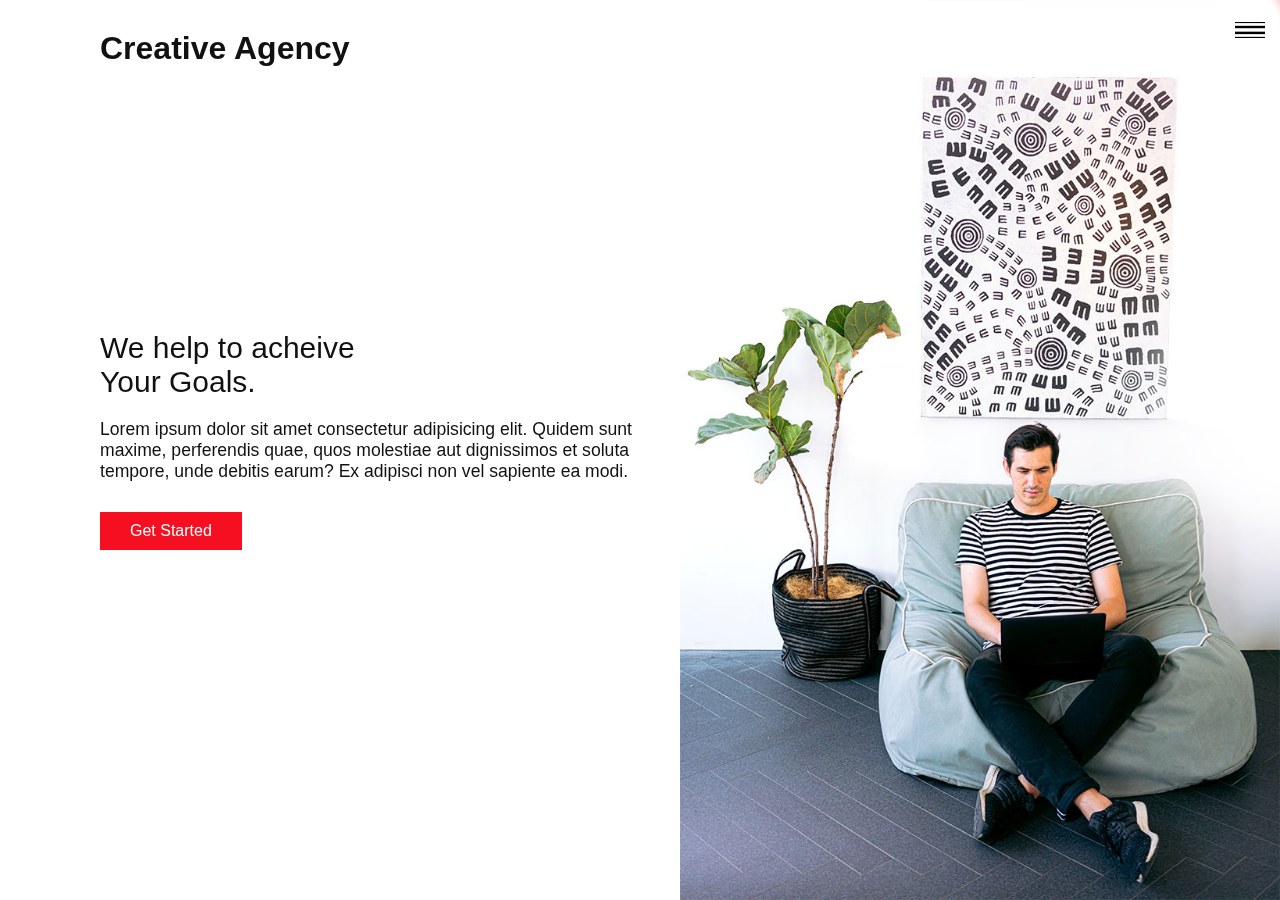
<file: index.html>
<!DOCTYPE html>
<html lang="en">
    <head>
        <meta charset="UTF-8">
        <meta name="viewport" content="width=device-width, initial-scale=1.0">
        <title>Creative Agency</title>
        <link href="CSS/HomePg.css" rel="stylesheet" type="text/css">
    </head>
    <body>
        
        <header>
            <div class="logo">Creative Agency</div>
            <div class="toggle"></div> <!--removed active-->
            <div class="navigation">   <!--removed active-->
                <ul>
                    <li> <a href="index.html">Home</a></li>
                    <li> <a href="services.html">Services</a></li>
                    <li> <a href="work.html">Work</a></li>
                    <li> <a href="contact.html">Contact</a></li>
                </ul>
            
                <div class="social-bar">
                    <ul>
                        <li><a href="www.facebook.com"><img src="/Images/fb.jpg" target="_blank"></a></li>
                        <li><a href="www.x.com"><img src="/Images/x.jpg" target="_blank"></a></li>
                        <li><a href="www.instgram.com"><img src="Images/ig.jpg" target="_blank"></a></li>
                    </ul>
                    <a class="Email" href="mailto:anushar14ma@gmail.com"><img src="Images/email.jpg" target="_blank"></a>
                </div>
            </div>
        </header>           <!--class="home" is added while making style changes to services,html-->
        <section class="home"> <!--has 2 direct children, i)img & ii)div with class home-content-->
            <img class="home-img" src="Images/home-img.jpg">
            <div class="home-content">
                <h1>We help to acheive <br> Your Goals.</h1>
                <p>Lorem ipsum dolor sit amet consectetur adipisicing elit. Quidem sunt maxime, perferendis quae, quos molestiae aut dignissimos et soluta tempore, unde debitis earum? Ex adipisci non vel sapiente ea modi.</p>
                <a href="contact.html" class="btn" >Get Started</a>
            </div>
            
        </section>
        <div class="overlay"></div>
        <script src="JavaScript/JS.js"></script>
    </body>
</html>
</file>
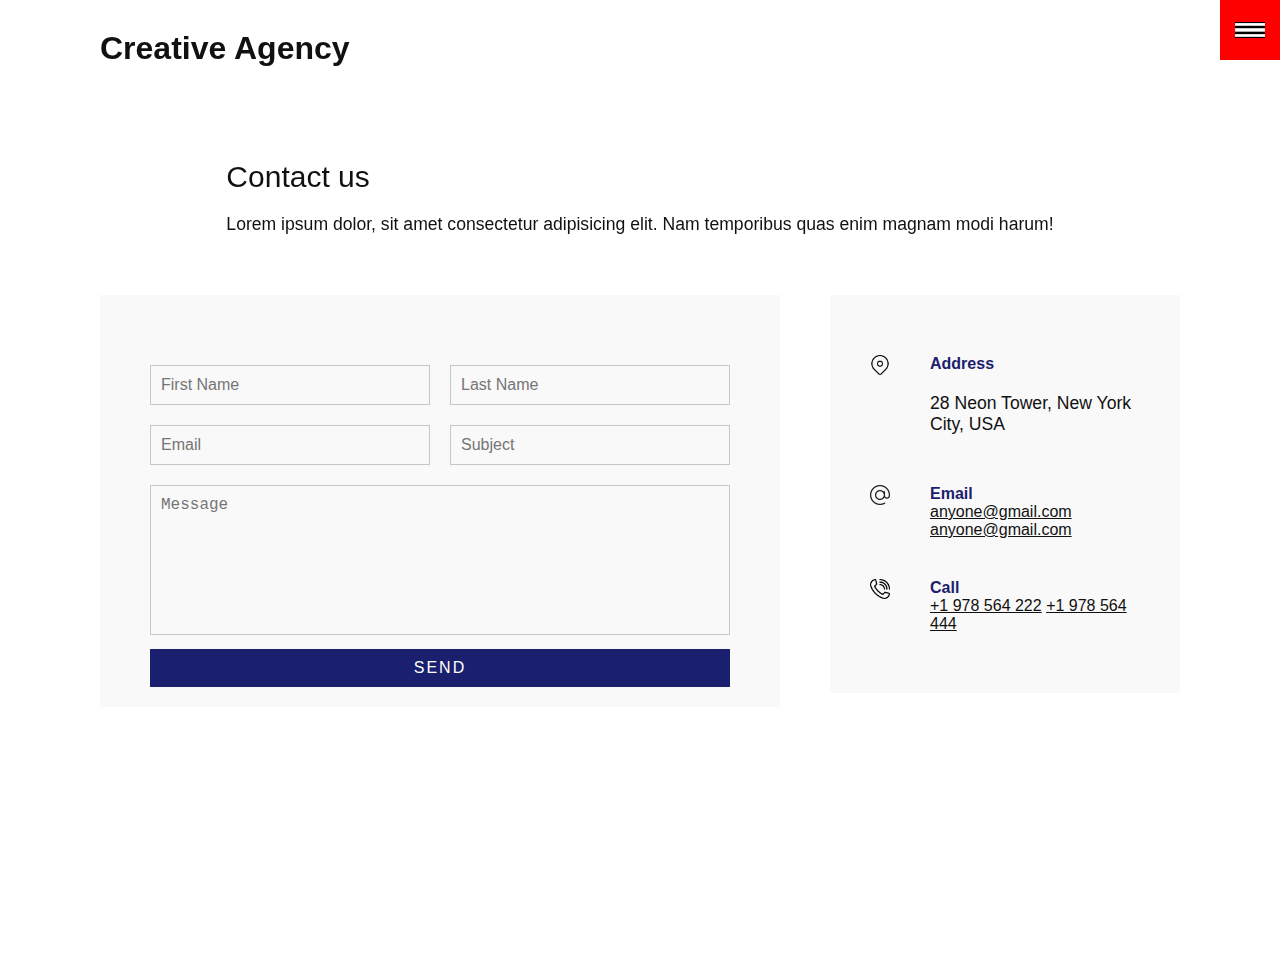
<file: contact.html>
<!DOCTYPE html>
<html lang="en">
    <head>
        <meta charset="UTF-8">
        <meta name="viewport" content="width=device-width, initial-scale=1.0">
        <title>Creative Agency</title>
        <link href="CSS/HomePg.css" rel="stylesheet" type="text/css">
    </head>
    <body>
        
        <header>
            <div class="logo">Creative Agency</div>
            <div class="toggle"></div> <!--removed active-->
            <div class="navigation">   <!--removed active-->
                <ul>
                    <li> <a href="index.html">Home</a></li>
                    <li> <a href="services.html">Services</a></li>
                    <li> <a href="work.html">Work</a></li>
                    <li> <a href="contact.html">Contact</a></li>
                </ul>
            
                <div class="social-bar">
                    <ul>
                        <li><a href="www.facebook.com"><img src="/Images/fb.jpg" target="_blank"></a></li>
                        <li><a href="www.x.com"><img src="/Images/x.jpg" target="_blank"></a></li>
                        <li><a href="www.instgram.com"><img src="Images/ig.jpg" target="_blank"></a></li>
                    </ul>
                    <a class="Email" href="mailto:anushar14ma@gmail.com"><img src="Images/email.jpg" target="_blank"></a>
                </div>
            </div>
        </header>
        <section>  <!--upar same saara till here as services and index-->
            <div class="title">
                <h1>Contact us</h1>
                <p>Lorem ipsum dolor, sit amet consectetur adipisicing elit. Nam temporibus quas enim magnam modi harum! </p>
            </div>
            <div class="contact">
                <div class="contact-form">
                    <form>
                        <div class="row">
                            <div class="input50">
                                <input type="text" placeholder="First Name">
                            </div>
                            <div class="input50">
                                <input type="text" placeholder="Last Name">
                            </div>
                        </div>
                        <div class="row">
                            <div class="input50">
                                <input type="text" placeholder="Email">
                            </div>
                            <div class="input50">
                                <input type="text" placeholder="Subject">
                            </div>
                        </div>
                        <div class="row">
                            <div class="input100">
                                <textarea placeholder="Message"></textarea>
                            </div>
                        </div>
                        <div class="row">
                            <div class="input100">
                                <input type="submit" value="Send">
                            </div>
                        </div>
                    </form>
                </div>
                <div class="contact-info">
                    <div class="info-box">
                        <img src="Images/address.png" class="contact-icon" alt="">
                        <div class="details">
                            <h4>Address</h4>
                            <p>28 Neon Tower, New York City, USA</p>
                        </div>
                    </div>
                    <div class="info-box">
                        <img src="Images/email.png" class="contact-icon" alt="">
                        <div class="details">
                            <h4>Email</h4>
                            <a href="mailto:anyone@gmail.com"> anyone@gmail.com</a>
                            <a href="mailto:anyone@gmail.com"> anyone@gmail.com</a>
                        </div>
                    </div>
                    <div class="info-box">
                        <img src="Images/call.png" class="contact-icon" alt="">
                        <div class="details">
                            <h4>Call</h4>
                            <a href="tel:+197855555">+1 978 564 222</a>
                            <a href="tel:+197855444">+1 978 564 444</a>
                        </div>
                    </div>
                </div>
            </div>
            
        </section>
        <div class="overlay"></div>
        <script src="JavaScript/JS.js"></script>
    </body>
</html>
</file>
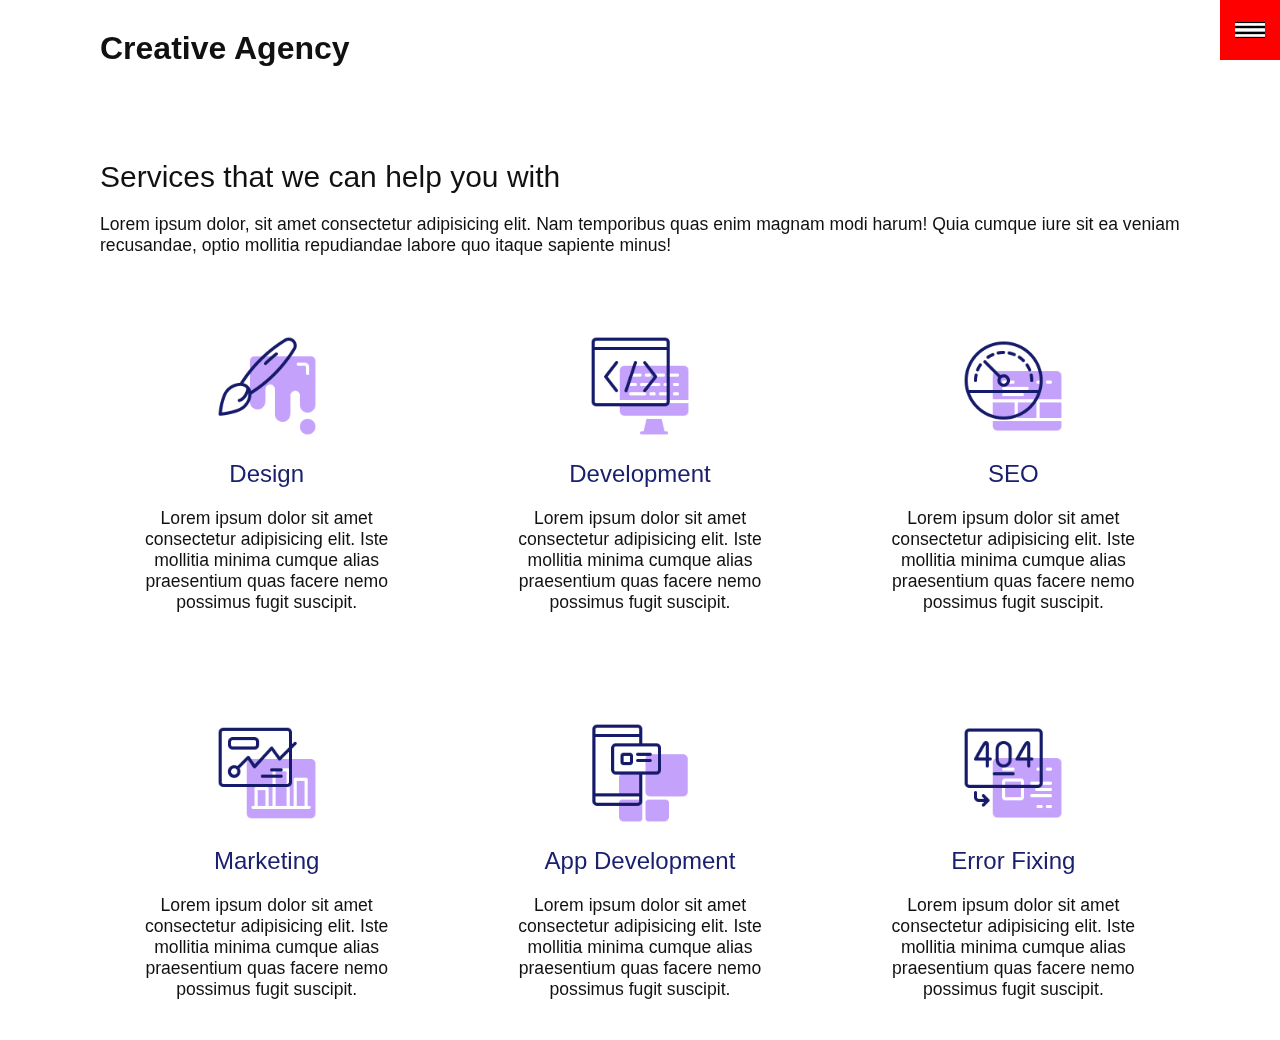
<file: services.html>
<!DOCTYPE html>
<html lang="en">
    <head>
        <meta charset="UTF-8">
        <meta name="viewport" content="width=device-width, initial-scale=1.0">
        <title>Creative Agency</title>
        <link href="CSS/HomePg.css" rel="stylesheet" type="text/css">
    </head>
    <body>
        
        <header>
            <div class="logo">Creative Agency</div>
            <div class="toggle"></div> <!--removed active-->
            <div class="navigation">   <!--removed active-->
                <ul>
                    <li> <a href="index.html">Home</a></li>
                    <li> <a href="services.html">Services</a></li>
                    <li> <a href="work.html">Work</a></li>
                    <li> <a href="contact.html">Contact</a></li>
                </ul>
            
                <div class="social-bar">
                    <ul>
                        <li><a href="www.facebook.com"><img src="/Images/fb.jpg" target="_blank"></a></li>
                        <li><a href="www.x.com"><img src="/Images/x.jpg" target="_blank"></a></li>
                        <li><a href="www.instgram.com"><img src="Images/ig.jpg" target="_blank"></a></li>
                    </ul>
                    <a class="Email" href="mailto:anushar14ma@gmail.com"><img src="Images/email.jpg" target="_blank"></a>
                </div>
            </div>
        </header>
        <section> 
            <div class="title">
                <h1>Services that we can help you with</h1>
                <p>Lorem ipsum dolor, sit amet consectetur adipisicing elit. Nam temporibus quas enim magnam modi harum! Quia cumque iure sit ea veniam recusandae, optio mollitia repudiandae labore quo itaque sapiente minus!</p>
            </div>
            <div class="services">
                <div class="service">
                    <div class="icon">
                        <img src="Images/001.png" alt="">
                    </div>
                    <h2>Design</h2>
                    <p>Lorem ipsum dolor sit amet consectetur adipisicing elit. Iste mollitia minima cumque alias praesentium quas facere nemo possimus fugit suscipit.</p>
                </div>
                <div class="service">
                    <div class="icon">
                        <img src="Images/002.png" alt="">
                    </div>
                    <h2>Development</h2>
                    <p>Lorem ipsum dolor sit amet consectetur adipisicing elit. Iste mollitia minima cumque alias praesentium quas facere nemo possimus fugit suscipit.</p>
                </div>
                <div class="service">
                    <div class="icon">
                        <img src="Images/003.png" alt="">
                    </div>
                    <h2>SEO</h2>
                    <p>Lorem ipsum dolor sit amet consectetur adipisicing elit. Iste mollitia minima cumque alias praesentium quas facere nemo possimus fugit suscipit.</p>
                </div>
                <div class="service">
                    <div class="icon">
                        <img src="Images/004.png" alt="">
                    </div>
                    <h2>Marketing</h2>
                    <p>Lorem ipsum dolor sit amet consectetur adipisicing elit. Iste mollitia minima cumque alias praesentium quas facere nemo possimus fugit suscipit.</p>
                </div>
                <div class="service">
                    <div class="icon">
                        <img src="Images/005.png" alt="">
                    </div>
                    <h2>App Development</h2>
                    <p>Lorem ipsum dolor sit amet consectetur adipisicing elit. Iste mollitia minima cumque alias praesentium quas facere nemo possimus fugit suscipit.</p>
                </div>
                <div class="service">
                    <div class="icon">
                        <img src="Images/006.png" alt="">
                    </div>
                    <h2>Error Fixing</h2>
                    <p>Lorem ipsum dolor sit amet consectetur adipisicing elit. Iste mollitia minima cumque alias praesentium quas facere nemo possimus fugit suscipit.</p>
                </div>
            </div>
        </section>
        <div class="overlay"></div>
        <script src="JavaScript/JS.js"></script>
    </body>
</html>
</file>
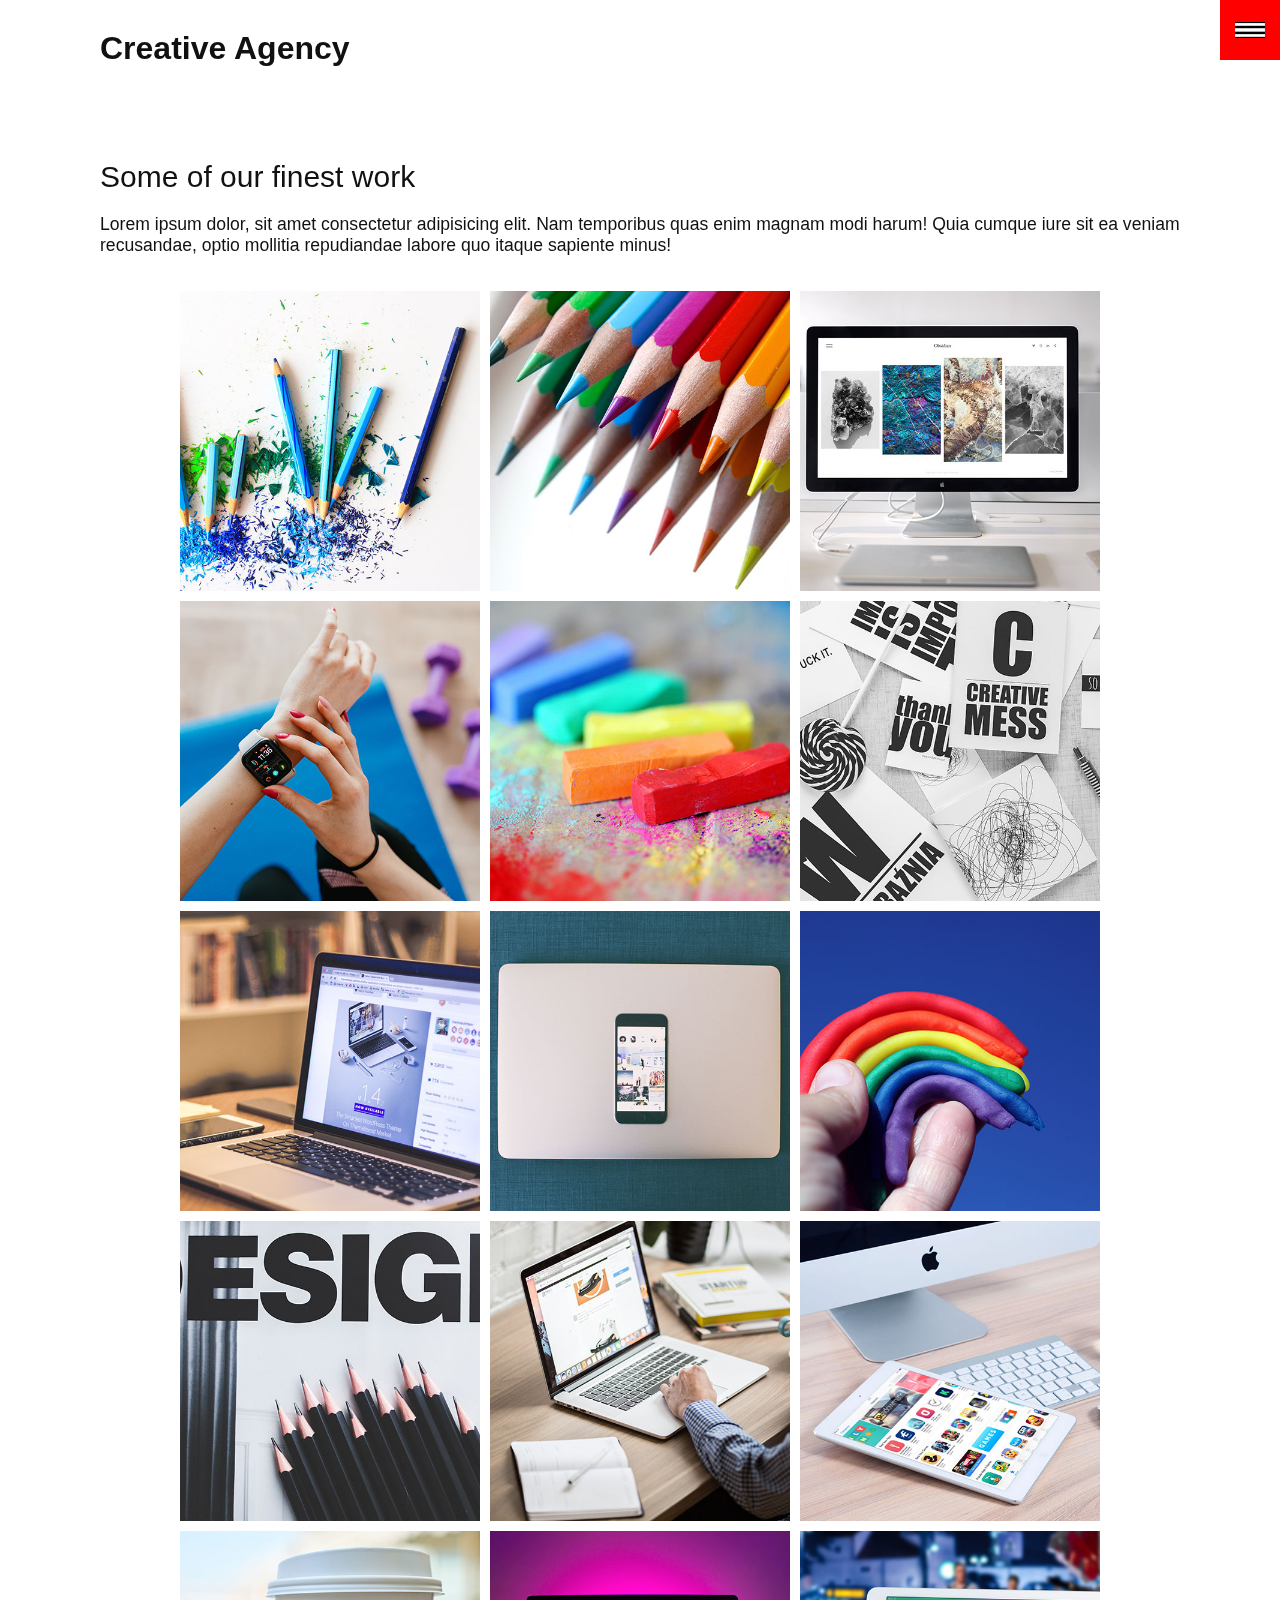
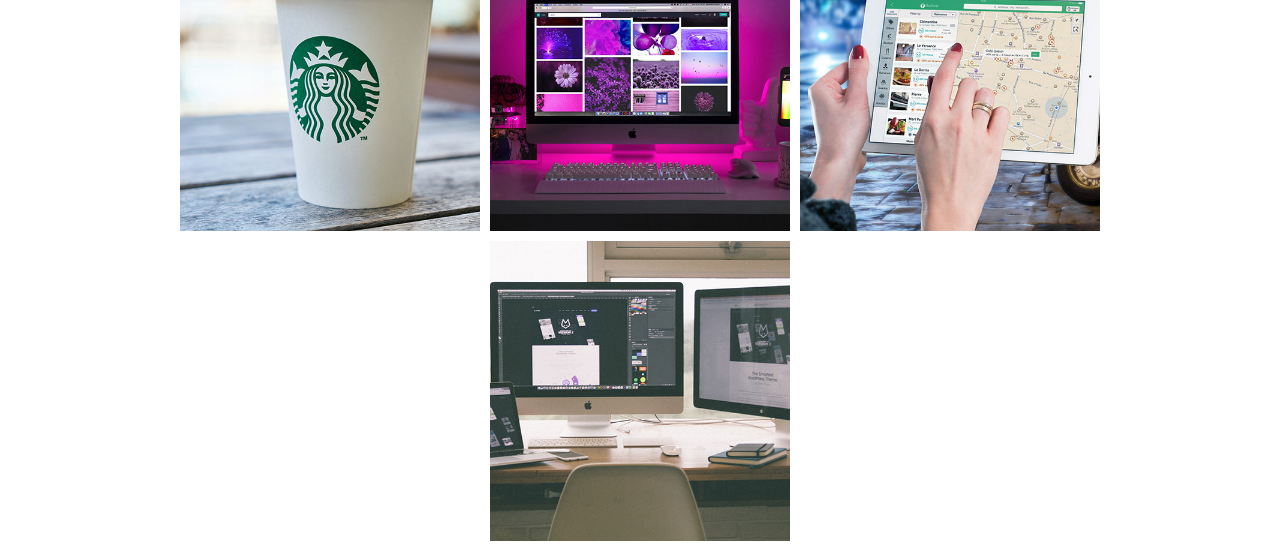
<file: work.html>
<!DOCTYPE html>
<html lang="en">
    <head>
        <meta charset="UTF-8">
        <meta name="viewport" content="width=device-width, initial-scale=1.0">
        <title>Creative Agency</title>
        <link href="CSS/HomePg.css" rel="stylesheet" type="text/css">
    </head>
    <body>
        
        <header>
            <div class="logo">Creative Agency</div>
            <div class="toggle"></div> <!--removed active-->
            <div class="navigation">   <!--removed active-->
                <ul>
                    <li> <a href="index.html">Home</a></li>
                    <li> <a href="services.html">Services</a></li>
                    <li> <a href="work.html">Work</a></li>
                    <li> <a href="contact.html">Contact</a></li>
                </ul>
            
                <div class="social-bar">
                    <ul>
                        <li><a href="www.facebook.com"><img src="/Images/fb.jpg" target="_blank"></a></li>
                        <li><a href="www.x.com"><img src="/Images/x.jpg" target="_blank"></a></li>
                        <li><a href="www.instgram.com"><img src="Images/ig.jpg" target="_blank"></a></li>
                    </ul>
                    <a class="Email" href="mailto:anushar14ma@gmail.com"><img src="Images/email.jpg" target="_blank"></a>
                </div>
            </div>
        </header>
        <section>  <!--upar same saara till here as services and index-->
            <div class="title">
                <h1>Some of our finest work</h1>
                <p>Lorem ipsum dolor, sit amet consectetur adipisicing elit. Nam temporibus quas enim magnam modi harum! Quia cumque iure sit ea veniam recusandae, optio mollitia repudiandae labore quo itaque sapiente minus!</p>
            </div>
           <div class="portfolio">
                <div class="item">
                    <img src="Images/portfolio-item1.jpg" alt="">
                    <div class="action">
                        <a href="#">Launch</a>
                    </div>
                </div>
                <div class="item">
                    <img src="Images/portfolio-item2.jpg" alt="">
                    <div class="action">
                        <a href="#">Launch</a>
                    </div>
                </div>
                <div class="item">
                    <img src="Images/portfolio-item3.jpg" alt="">
                    <div class="action">
                        <a href="#">Launch</a>
                    </div>
                </div>
                <div class="item">
                    <img src="Images/portfolio-item4.jpg" alt="">
                    <div class="action">
                        <a href="#">Launch</a>
                    </div>
                </div>
                <div class="item">
                    <img src="Images/portfolio-item5.jpg" alt="">
                    <div class="action">
                        <a href="#">Launch</a>
                    </div>
                </div>
                <div class="item">
                    <img src="Images/portfolio-item6.jpg" alt="">
                    <div class="action">
                        <a href="#">Launch</a>
                    </div>
                </div>
                <div class="item">
                    <img src="Images/portfolio-item7.jpg" alt="">
                    <div class="action">
                        <a href="#">Launch</a>
                    </div>
                </div>
                <div class="item">
                    <img src="Images/portfolio-item8.jpg" alt="">
                    <div class="action">
                        <a href="#">Launch</a>
                    </div>
                </div>
                <div class="item">
                    <img src="Images/portfolio-item9.jpg" alt="">
                    <div class="action">
                        <a href="#">Launch</a>
                    </div>
                </div>
                <div class="item">
                    <img src="Images/portfolio-item10.jpg" alt="">
                    <div class="action">
                        <a href="#">Launch</a>
                    </div>
                </div>
                <div class="item">
                    <img src="Images/portfolio-item11.jpg" alt="">
                    <div class="action">
                        <a href="#">Launch</a>
                    </div>
                </div>
                <div class="item">
                    <img src="Images/portfolio-item12.jpg" alt="">
                    <div class="action">
                        <a href="#">Launch</a>
                    </div>
                </div>
                <div class="item">
                    <img src="Images/portfolio-item13.jpg" alt="">
                    <div class="action">
                        <a href="#">Launch</a>
                    </div>
                </div>
                <div class="item">
                    <img src="Images/portfolio-item14.jpg" alt="">
                    <div class="action">
                        <a href="#">Launch</a>
                    </div>
                </div>
                <div class="item">
                    <img src="Images/portfolio-item15.jpg" alt="">
                    <div class="action">
                        <a href="#">Launch</a>
                    </div>
                </div>
                <div class="item">
                    <img src="Images/portfolio-item16.jpg" alt="">
                    <div class="action">
                        <a href="#">Launch</a>
                    </div>
                </div>

           </div>
        </section>
        <div class="overlay"></div>
        <script src="JavaScript/JS.js"></script>
    </body>
</html>
</file>
<file: CSS/HomePg.css>
/*
* {
    box-sizing:border-box;
    margin:0;
    padding:0;
    font-family: Arial, Helvetica, sans-serif;
}
.logo{
    position:absolute;
    top:30px;
    z-index:2px;
    left:100px;
    font-size: 2em;
    font-weight: 700;
    
}
.home-img{
   position:absolute;
    bottom:0;
    right:0px;
    
    height:110%;
}

.navigation{
    display:none;
}*/
:root{
    --primary-color:red; /*we can now add 'var(--primary-color)' in place of red (not did here, sayng helps in defining the theme of the site)*/
}
 * {
    box-sizing:border-box;
    margin:0;
    padding:0;
}
html, body{
    font-family: Arial, Helvetica, sans-serif;
    color:#111;
}


.logo {
    position:absolute;
    top:30px;
    left:100px;
    font-size:2rem;
    font-weight: 700;
    z-index:20;
}
.home-img{
    position: absolute;
    bottom:0; right:0;
    height: 100%;
}
section {
    display:flex;
    flex-direction: column; /*added for servives.html to display services vertically bbut orientation of home.html also gets changed bcz of that so added a class in section tag*/
    height:100vh;
    align-items: center;
    padding:100px;
    margin-top:60px; /*present only in services*/
}
section.home{
    flex-direction: row;
    margin-top:0px;
}
.home-content{
    position:relative;
    z-index:10;
    max-width:600px;
}
h1{
    font-size:30px;
    font-weight:500;
}
p{
    margin: 20px 0px 10px;
    font-size:1.1rem;    
}
.btn{
    cursor: pointer;
    display:inline-block;
    background-color: #f60f20;
    color:white;
    text-decoration: none;
    padding:10px 30px;
    margin:20px 0px; /*doesn't work 'cause links are by default displayed inline(worked afte making it displayed as inline-block)*/
}
.btn:hover{
    transform: scale(0.98);
}

.toggle{
    position:fixed;
    top:0; right:0;
    width:60px; height:60px;
    z-index:20;
    background-color:red;
    background: url(../Images/menu.jpg);
    background-size: 30px;
    background-repeat: no-repeat;
    background-position: center;
    z-index:20;
    
}
.overlay{
    position:fixed;
    top:0; right:0;
    width:60px; height:60px;
    z-index:20;
    background-color: red;
    mix-blend-mode:lighten;
    pointer-events: none;  /* 🔑 Alternative 2, set pointer/click events to none means, No click blocking, Clicks pass through to toggle */
    z-index:19; /*🔑 Alternative 1, bro it blocked my toggle to get clicked bcz of same index or even higher*/
}
.toggle.active{
    background: url(../Images/close.jpg);
    background-size: 25px;
    background-repeat: no-repeat;
    background-position: center;
}
.navigation{
    position:fixed; 
    top:0;
    left:100%;  /*Connection1, when inactive hides*/
    width:100%; /*how header width-height is defined now?*/
    height:100%;
    background: white;
    z-index:15;   /*how did it not made the other lower items down?*/
    display:flex;  /*bcz the 'position:fixed' made it stay fixed on items.*/
    justify-content: center; /*and if u remove that statement, it makes the other items i.e. the section move down to make desired alignments */
    align-items: center;
}
.navigation.active{
    left:0;           /*Connection1, when active takes screen*/
}
.navigation ul{
    position:relative; /*so that the elements inside can be set with position:absolute*/
}
.navigation ul li{
    position:relative;
    list-style: none;
    text-align: center ;
}
.navigation ul li a{
    font-size:2.2rem;
    text-decoration: none;
    color:black;
    font-weight: 300;
}
.navigation ul li a:hover{
    color:red;
}
.navigation .social-bar{
    position:absolute;
    left:0; top:0;
    width:60px;
    height:100%;
    display:flex;
    align-items: center;
    justify-content: center;
}
.navigation .Email{
    position: absolute;
    bottom: 20px;
    transform: scale(0.5);
}
.navigation .social-bar a{
    display: inline-block;
    transform: scale(0.5);
}
/*SERVICES PAGE*/
.services{
    margin-top:40px;
    display:grid; /*not gonna make it look, need other commands(more)*/
    grid-template-columns: repeat(3, 1fr) ;/* says repeat 3 times fr(fraction that is now 0.33). determines How wide each column should be and how many do you want*/
    gap: 40px;
    text-align: center;
}
.services .service {
    padding:30px;
}
.services .service:hover {
    box-shadow: 0 10px 30px rgba(0, 0, 0, 0.1); /*transparency*/
}
.services .service h2{
    font-size:24px;
    font-weight: 500;
    margin-top: 20px;
    color: #1b206e;
}
.services .service .icon img{
    max-width:100px;
}
/*WORK PAGE*/
.portfolio{
    margin-top: 20px;
    display: flex;
    flex-wrap: wrap;
    justify-content:center ; /*just like media query for responsiveness*/
}
.portfolio .item{
    position: relative; /*bcz gonna give hover effect to 'a launch' where 'a' is relative in item. */
    height: 300px; 
    width: 300px;
    margin: 5px;
}
.portfolio .item img{
    width: 100%; /*100% of container item. */
    height: 100%l
}
.portfolio .item .action {
    position: absolute;
    top: 0; left:0;
    height: 100%;
    width: 100%;
    background: rgba(0, 0, 0, 0.8);
    display:flex;
    justify-content: center;
    align-items: center;
    opacity: 0;
    transition: 0.5s;
}
.portfolio .item .action a{
    display:inline-block;
    color: white;
    text-decoration: none;
    border: 1px solid white;
    padding: 5px 15px;
}
.portfolio .item:hover .action{
    opacity: 1;
}
/*CONTACT*/
.contact{
    position:relative;
    width:100%; /*wrt what?*/
    margin-top:50px;
    display:flex;
    justify-content: space-between;
    align-items: flex-start;
}
.contact-form{
    position:relative;
    background:#f9f9f9;
    width: calc(100% - 400px); /*?*/
    padding: 60px 40px 20px;
}
.contact-form form{
    width: 100%;
}
.contact-form .row{
    width: 100%;
    display: flex;
}
.contact-form .input50{
    width: 50%;     /*?*/
    margin: 0px 10px;
}
.contact-form .input100{
    width: 100%;
    margin: 0px 10px;
}
.contact-form .row input, .contact-form .row textarea {
    position: relative; /*what items are relative to it?*/
    border: 1px solid rgba(0,0,0,0.2);
    color: #111;
    background: transparent;
    width: 100%;
    padding: 10px;
    outline: none;
    font-size: 16px;
    font-weight: 300;
    margin: 10px 0;
    resize: none;
}
.contact-form .row textarea{
    height: 150px;
}
.contact-form .row input[type='submit']{
    background-color: #1b206e;
    color: white;
    margin: 0;
    text-transform: uppercase;
    letter-spacing: 2px;
    font-weight: 300;
    border: 0;
    cursor: pointer;
}
.contact-info{
    width: 350px;
    background: #f9f9f9;
    padding: 60px 40px 20px;
}
.contact-info .info-box{
    display: flex;
    align-items: flex-start;
    margin-bottom: 40px;
}
.contact-info .info-box .contact-icon{
    width: 20px;
    margin-right: 40px;
}
.contact-info .info-box .details h4{
     color: #1b206e; /*Secondary color*/
}
.contact-info .info-box .details p, .contact-info .info-box .details a{
    color: #111; /*color of links*/
}

@media (max-width: 1068px ) {
    .home-img{      /*background red is visible bcz we removed the image but how?*/
        display:none;
    }
    .logo {
        top: 10px;
        left: 40px;
        font-size: 1.5rem; 
    }
    section{
        padding: 100px 40px;
    }
    .navigation ul li a{
        font-size: 2rem;
    } 
    /*SERVICES*/
    .services{
        /*rest grid statements were applied*/
        grid-template-columns: repeat(2, 1fr) ;
    }
    /*CONTACT*/
    .contact {
        flex-direction: column;
    }
    .contact-form{
        width:100%;
        padding: 30px 30px 20px;
    }
    .contact-form .row{
        flex-direction: column;
    }
    .contact-form .input50, .contact-form .input100{
        width: 100%;
        margin: 0;
    }
    .contact-info {
        width: 100%;
        margin-top: 20px;
        padding: 30px 30px 20px;
    }
}
@media (max-width: 768px){
    .services{
        /*rest grid statements were applied already*/
        grid-template-columns: 1fr ; /*for only 1, this can be used*/
    }
    .services .service {
    box-shadow: 0 10px 30px rgba(0, 0, 0, 0.1); /*transparency*/
    }
}
</file>
